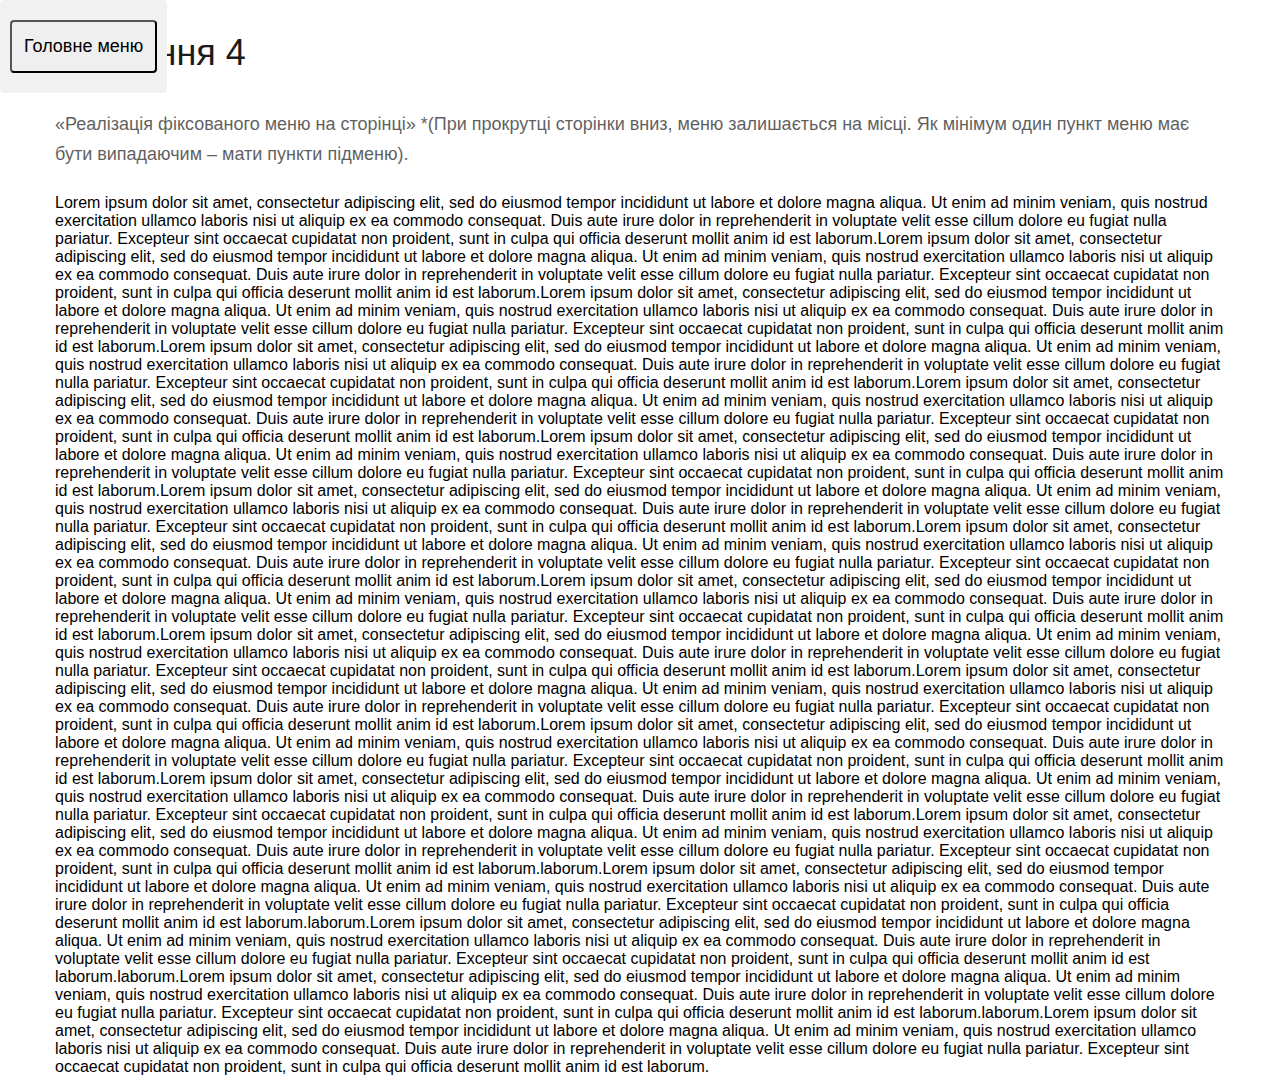
<file: Matviychuk/lr4.html>
<!DOCTYPE html>
<html lang="en">
<head>
	<meta charset="UTF-8">
	<title>Лаб №4</title>
	<link rel="stylesheet" href="style.css" type="text/css"/>
</head>
<body>
	<div class="container">
	<div class="dropdown">
  <button class="mainmenubtn">Головне меню</button>
  <div class="dropdown-child">
    <a href="index.html">Головна</a>
    <a href="lr2.html">Лаб 2</a>
    <a href="lr3.html">Лаб 3</a>
    <a href="lr4.html">Лаб 4</a>
    <a href="lr5.html">Лаб 5</a>
    <a href="lr6.html">Лаб 6</a>
    <a href="lr7.html">Лаб 7</a>
  </div>
</div>
</div>
<div class="task wrap">
		<div class="task_text">
			<p class="task_title">Завдання 4</p>
			<p>«Реалізація фіксованого меню на сторінці» *(При прокрутці сторінки вниз, меню залишається на місці. Як мінімум один пункт меню має бути випадаючим – мати пункти підменю).</p>
			Lorem ipsum dolor sit amet, consectetur adipiscing elit, sed do eiusmod tempor incididunt ut labore et dolore magna aliqua. Ut enim ad minim veniam, quis nostrud exercitation ullamco laboris nisi ut aliquip ex ea commodo consequat. Duis aute irure dolor in reprehenderit in voluptate velit esse cillum dolore eu fugiat nulla pariatur. Excepteur sint occaecat cupidatat non proident, sunt in culpa qui officia deserunt mollit anim id est laborum.Lorem ipsum dolor sit amet, consectetur adipiscing elit, sed do eiusmod tempor incididunt ut labore et dolore magna aliqua. Ut enim ad minim veniam, quis nostrud exercitation ullamco laboris nisi ut aliquip ex ea commodo consequat. Duis aute irure dolor in reprehenderit in voluptate velit esse cillum dolore eu fugiat nulla pariatur. Excepteur sint occaecat cupidatat non proident, sunt in culpa qui officia deserunt mollit anim id est laborum.Lorem ipsum dolor sit amet, consectetur adipiscing elit, sed do eiusmod tempor incididunt ut labore et dolore magna aliqua. Ut enim ad minim veniam, quis nostrud exercitation ullamco laboris nisi ut aliquip ex ea commodo consequat. Duis aute irure dolor in reprehenderit in voluptate velit esse cillum dolore eu fugiat nulla pariatur. Excepteur sint occaecat cupidatat non proident, sunt in culpa qui officia deserunt mollit anim id est laborum.Lorem ipsum dolor sit amet, consectetur adipiscing elit, sed do eiusmod tempor incididunt ut labore et dolore magna aliqua. Ut enim ad minim veniam, quis nostrud exercitation ullamco laboris nisi ut aliquip ex ea commodo consequat. Duis aute irure dolor in reprehenderit in voluptate velit esse cillum dolore eu fugiat nulla pariatur. Excepteur sint occaecat cupidatat non proident, sunt in culpa qui officia deserunt mollit anim id est laborum.Lorem ipsum dolor sit amet, consectetur adipiscing elit, sed do eiusmod tempor incididunt ut labore et dolore magna aliqua. Ut enim ad minim veniam, quis nostrud exercitation ullamco laboris nisi ut aliquip ex ea commodo consequat. Duis aute irure dolor in reprehenderit in voluptate velit esse cillum dolore eu fugiat nulla pariatur. Excepteur sint occaecat cupidatat non proident, sunt in culpa qui officia deserunt mollit anim id est laborum.Lorem ipsum dolor sit amet, consectetur adipiscing elit, sed do eiusmod tempor incididunt ut labore et dolore magna aliqua. Ut enim ad minim veniam, quis nostrud exercitation ullamco laboris nisi ut aliquip ex ea commodo consequat. Duis aute irure dolor in reprehenderit in voluptate velit esse cillum dolore eu fugiat nulla pariatur. Excepteur sint occaecat cupidatat non proident, sunt in culpa qui officia deserunt mollit anim id est laborum.Lorem ipsum dolor sit amet, consectetur adipiscing elit, sed do eiusmod tempor incididunt ut labore et dolore magna aliqua. Ut enim ad minim veniam, quis nostrud exercitation ullamco laboris nisi ut aliquip ex ea commodo consequat. Duis aute irure dolor in reprehenderit in voluptate velit esse cillum dolore eu fugiat nulla pariatur. Excepteur sint occaecat cupidatat non proident, sunt in culpa qui officia deserunt mollit anim id est laborum.Lorem ipsum dolor sit amet, consectetur adipiscing elit, sed do eiusmod tempor incididunt ut labore et dolore magna aliqua. Ut enim ad minim veniam, quis nostrud exercitation ullamco laboris nisi ut aliquip ex ea commodo consequat. Duis aute irure dolor in reprehenderit in voluptate velit esse cillum dolore eu fugiat nulla pariatur. Excepteur sint occaecat cupidatat non proident, sunt in culpa qui officia deserunt mollit anim id est laborum.Lorem ipsum dolor sit amet, consectetur adipiscing elit, sed do eiusmod tempor incididunt ut labore et dolore magna aliqua. Ut enim ad minim veniam, quis nostrud exercitation ullamco laboris nisi ut aliquip ex ea commodo consequat. Duis aute irure dolor in reprehenderit in voluptate velit esse cillum dolore eu fugiat nulla pariatur. Excepteur sint occaecat cupidatat non proident, sunt in culpa qui officia deserunt mollit anim id est laborum.Lorem ipsum dolor sit amet, consectetur adipiscing elit, sed do eiusmod tempor incididunt ut labore et dolore magna aliqua. Ut enim ad minim veniam, quis nostrud exercitation ullamco laboris nisi ut aliquip ex ea commodo consequat. Duis aute irure dolor in reprehenderit in voluptate velit esse cillum dolore eu fugiat nulla pariatur. Excepteur sint occaecat cupidatat non proident, sunt in culpa qui officia deserunt mollit anim id est laborum.Lorem ipsum dolor sit amet, consectetur adipiscing elit, sed do eiusmod tempor incididunt ut labore et dolore magna aliqua. Ut enim ad minim veniam, quis nostrud exercitation ullamco laboris nisi ut aliquip ex ea commodo consequat. Duis aute irure dolor in reprehenderit in voluptate velit esse cillum dolore eu fugiat nulla pariatur. Excepteur sint occaecat cupidatat non proident, sunt in culpa qui officia deserunt mollit anim id est laborum.Lorem ipsum dolor sit amet, consectetur adipiscing elit, sed do eiusmod tempor incididunt ut labore et dolore magna aliqua. Ut enim ad minim veniam, quis nostrud exercitation ullamco laboris nisi ut aliquip ex ea commodo consequat. Duis aute irure dolor in reprehenderit in voluptate velit esse cillum dolore eu fugiat nulla pariatur. Excepteur sint occaecat cupidatat non proident, sunt in culpa qui officia deserunt mollit anim id est laborum.Lorem ipsum dolor sit amet, consectetur adipiscing elit, sed do eiusmod tempor incididunt ut labore et dolore magna aliqua. Ut enim ad minim veniam, quis nostrud exercitation ullamco laboris nisi ut aliquip ex ea commodo consequat. Duis aute irure dolor in reprehenderit in voluptate velit esse cillum dolore eu fugiat nulla pariatur. Excepteur sint occaecat cupidatat non proident, sunt in culpa qui officia deserunt mollit anim id est laborum.Lorem ipsum dolor sit amet, consectetur adipiscing elit, sed do eiusmod tempor incididunt ut labore et dolore magna aliqua. Ut enim ad minim veniam, quis nostrud exercitation ullamco laboris nisi ut aliquip ex ea commodo consequat. Duis aute irure dolor in reprehenderit in voluptate velit esse cillum dolore eu fugiat nulla pariatur. Excepteur sint occaecat cupidatat non proident, sunt in culpa qui officia deserunt mollit anim id est laborum.laborum.Lorem ipsum dolor sit amet, consectetur adipiscing elit, sed do eiusmod tempor incididunt ut labore et dolore magna aliqua. Ut enim ad minim veniam, quis nostrud exercitation ullamco laboris nisi ut aliquip ex ea commodo consequat. Duis aute irure dolor in reprehenderit in voluptate velit esse cillum dolore eu fugiat nulla pariatur. Excepteur sint occaecat cupidatat non proident, sunt in culpa qui officia deserunt mollit anim id est laborum.laborum.Lorem ipsum dolor sit amet, consectetur adipiscing elit, sed do eiusmod tempor incididunt ut labore et dolore magna aliqua. Ut enim ad minim veniam, quis nostrud exercitation ullamco laboris nisi ut aliquip ex ea commodo consequat. Duis aute irure dolor in reprehenderit in voluptate velit esse cillum dolore eu fugiat nulla pariatur. Excepteur sint occaecat cupidatat non proident, sunt in culpa qui officia deserunt mollit anim id est laborum.laborum.Lorem ipsum dolor sit amet, consectetur adipiscing elit, sed do eiusmod tempor incididunt ut labore et dolore magna aliqua. Ut enim ad minim veniam, quis nostrud exercitation ullamco laboris nisi ut aliquip ex ea commodo consequat. Duis aute irure dolor in reprehenderit in voluptate velit esse cillum dolore eu fugiat nulla pariatur. Excepteur sint occaecat cupidatat non proident, sunt in culpa qui officia deserunt mollit anim id est laborum.laborum.Lorem ipsum dolor sit amet, consectetur adipiscing elit, sed do eiusmod tempor incididunt ut labore et dolore magna aliqua. Ut enim ad minim veniam, quis nostrud exercitation ullamco laboris nisi ut aliquip ex ea commodo consequat. Duis aute irure dolor in reprehenderit in voluptate velit esse cillum dolore eu fugiat nulla pariatur. Excepteur sint occaecat cupidatat non proident, sunt in culpa qui officia deserunt mollit anim id est laborum.
		</div>
	</div>
<form action="/login" method="post">

</form>
</div>
</body>	
</html>
</file>
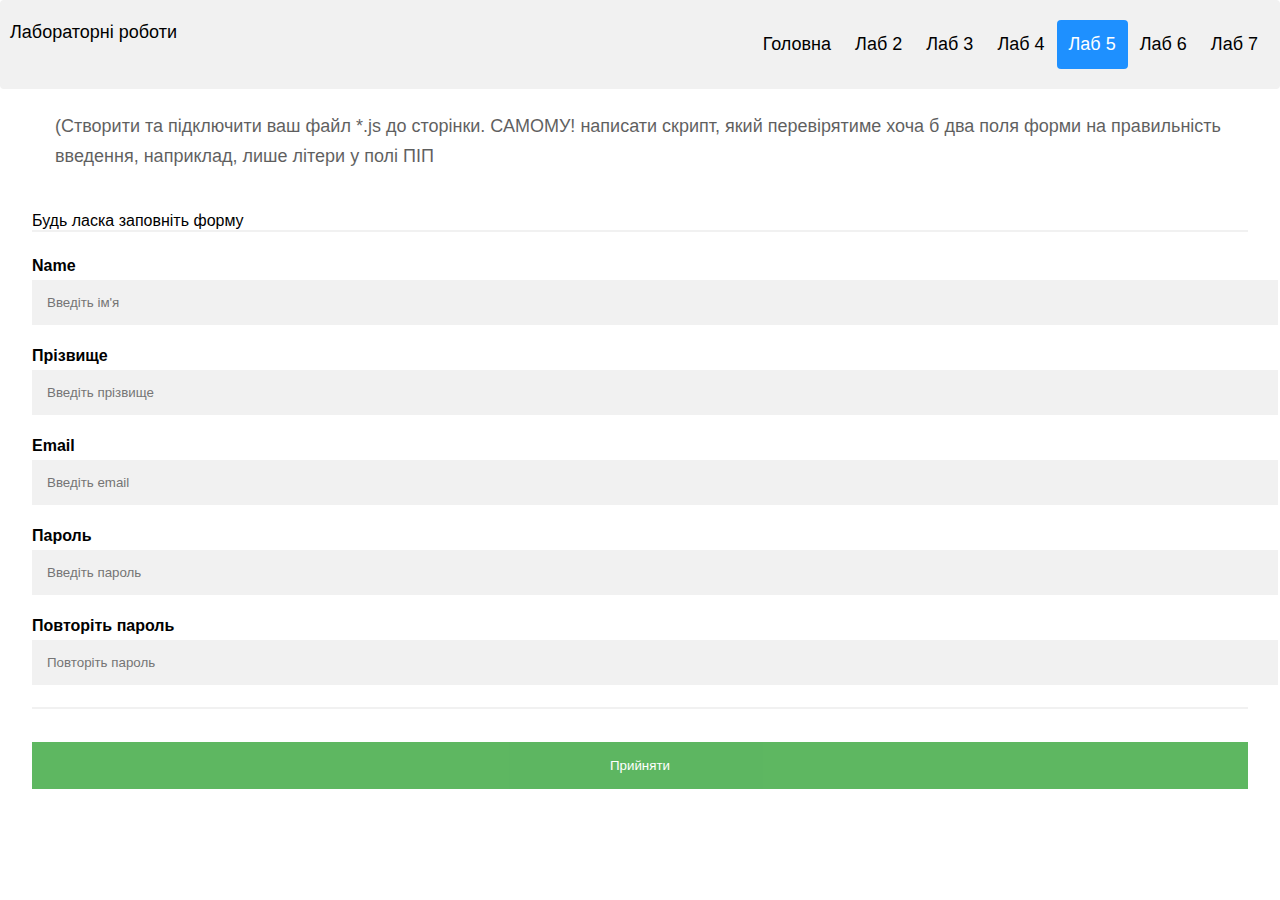
<file: Matviychuk/lr5.html>
<!DOCTYPE html>
<html lang="en">
<head>
	<meta charset="UTF-8">
	<title>Лаб №5</title>
	<link rel="stylesheet" href="style.css" type="text/css"/>/
</head>
<body>
	<script src="lr5.js"></script>
	<div class="container">
	<div class="header">
  <div class="menu">Лабораторні роботи</a>
  <div class="header-right">
    <a href="index.html">Головна</a>
    <a href="lr2.html">Лаб 2</a>
    <a href="lr3.html">Лаб 3</a>
    <a href="lr4.html">Лаб 4</a>
    <a class = "active" href="lr5.html">Лаб 5</a>
    <a href="lr6.html">Лаб 6</a>
    <a href="lr7.html">Лаб 7</a>
  </div>
</div>
</div>
<div class="task wrap">
		<div class="task_text">
			<p class="task_title">Завдання 5</p>
			<p>(Створити та підключити ваш файл *.js до сторінки. САМОМУ! написати скрипт, який перевірятиме хоча б два поля форми на правильність введення, наприклад, лише літери у полі ПІП</p>
		</div>
	</div>
	<div class="container">
	<form name="Regform" onsubmit="return checkForm()" method="post">
    <p>Будь ласка заповніть форму</p>
    <hr>
    <label for="name"><b>Name</b></label>
    <input type="text" placeholder="Введіть ім'я" name="name" id="name" required>

    <label for="surn"><b>Прізвище</b></label>
    <input type="text" placeholder="Введіть прізвище" name="surn" required>

    <label for="email"><b>Email</b></label>
    <input type="email" placeholder="Введіть email" name="emailaddress" required>

    <label for="psw"><b>Пароль</b></label>
    <input type="password" placeholder="Введіть пароль" name="psw" required>

    <label for="psw-repeat"><b>Повторіть пароль</b></label>
    <input type="password" placeholder="Повторіть пароль" name="psw-repeat" required>
    <hr>
    <button type="submit" id="accept" class="registerbtn" >Прийняти</button>
  </div>
</form>
</div>
<script src="lr5.js"> </script>
</body>	
</html>
</file>
<file: Matviychuk/style.css>
@font-face {
  font-family: 'Liu Jian Mao Cao';
src:url('https://fonts.googleapis.com/css?family=Liu+Jian+Mao+Cao&display=swap');
}

.container {
  padding: 16px;
}


input[type=text],input[type=email], input[type=password] {
  width: 100%;
  padding: 15px;
  margin: 5px 0 22px 0;
  display: inline-block;
  border: none;
  background: #f1f1f1;
}

body {
  margin: 0px;
font-family: 'Liu Jian Mao Cao', cursive;
}

input[type=text]:focus, input[type=password]:focus,input[type=email]:focus {
  background-color: #ddd;
  outline: none;
}

hr {
  border: 1px solid #f1f1f1;
  margin-bottom: 25px;
}

.registerbtn {
  background-color: #4CAF50;
  color: white;
  padding: 16px 20px;
  margin: 8px 0;
  border: none;
  cursor: pointer;
  width: 100%;
  opacity: 0.9;
}

.registerbtn:hover {
  opacity:1;
}


a {
  color: dodgerblue;
}


.signin {
  background-color: #f1f1f1;
  text-align: center;
}

/*таблиця*/

table {
border-spacing: 0 10px;
font-family: 'Open Sans', sans-serif;
font-weight: bold;
margin-left: 15px;
}
th {
padding: 10px 20px;
background: #56433D;
color: #F9C941;
border-right: 2px solid; 
font-size: 0.9em;
}
th:first-child {
text-align: left;
}
th:last-child {
border-right: none;
}
td {
vertical-align: middle;
padding: 10px;
font-size: 14px;
text-align: center;
border-top: 2px solid #56433D;
border-bottom: 2px solid #56433D;
border-right: 2px solid #56433D;
}
td:first-child {
border-left: 2px solid #56433D;
border-right: none;
}
td:nth-child(2){
text-align: left;
}

/* Вспливаюче меню*/

.mainmenubtn {
  color: black;
  padding: 12px;
  text-decoration: none;
  font-size: 18px;
  line-height: 25px;
  border-radius: 4px
}

.mainmenubtn:hover {
    background-color: red;
    }
    
.dropdown {
    overflow: hidden;
  background-color: #f1f1f1;
  padding: 20px 10px;
  margin-bottom: 120px;
  font-size: 18px;
  line-height: 25px;
  border-radius: 4px;
  position: fixed;
  top: 0;
  left: 0;
  z-index: 1030
}
.dropdown-child {
    display: none;
    background-color: blue;
    min-width: 200px;
}
.dropdown-child a {
    color: white;
    padding: 20px;
    text-decoration: none;
    display: block;
}
.dropdown:hover .dropdown-child {
    display: block;
}

.task {
	margin: 120px auto;
	display:flex;
	align-items: center;
}

.task_text {
	flex-basis: calc(100%-43%-95px);
}

.task_text p {
	font-size: 18px;
	line-height: 30px;
	margin: 25px 0;
	color: #1b1b1b;
	opacity: .7;

}

.task_text .task_title {
	font-size: 36px;
	line-height: 42px;
	opacity: 1;	
	margin-top: 0;
	margin-bottom: 35px;
}


@media (max-width: 980px) {
	.task {
		margin: 100px auto;
	}
	.task_text .task_title {
	font-size: 36px;
	line-height: 42px;
	opacity: 1;	
	margin-top: 250px;
	margin-bottom: 35px;
}
	.image1 {
		width:100% ;
		height: auto;
	}
	.task_text {
		flex-basis: calc(100%-43%-30px);
	}
}

@media (max-width: 768px) {
	.task {
		flex-direction: column;
	}
	.image1 {
		width:100% ;
		height: auto;
	}
	.task_text {
		flex-basis: auto;
	}
}

@media (max-width: 320px) {
	.task {
		flex-direction: column;
	}
.image1 {
		width:100% ;
		height: auto;
	}
	.task_text {
		flex-basis: auto;
	}
}



.header {
  overflow: hidden;
  background-color: #f1f1f1;
  padding: 20px 10px;
  margin-bottom: 120px;
  font-size: 18px;
  line-height: 25px;
  border-radius: 4px;
  position: fixed;
  top: 0;
  right: 0;
  left: 0;
  z-index: 1030
}


.header a {
  float: left;
  color: black;
  text-align: center;
  padding: 12px;
  text-decoration: none;
  font-size: 18px;
  line-height: 25px;
  border-radius: 4px;
}


.header a:hover {
  background-color: #ddd;
  color: black;
}


.header a.active {
  background-color: dodgerblue;
  color: white;
}


.header-right {
  float: right;
}


@media screen and (max-width: 500px) {
  .header a  {
    float: none;
    display: block;
    text-align: left;
  }
  .header-right {
    float: none;
  }
}

* {
	margin: 0;
	padding: 0;
}

.container {
	max-width: 100%;
	min-width: 320px;
}

.wrap {
	max-width: 1170px;
	padding: 0 15px;
	margin: 0 auto;
}

body {
	font-family: 'Roboto', sans-serif;
	font-size: 16px;
}

.button1 {
  background: #000;
  padding: 0.5rem 1.5rem;
  color: #fff;
  border-radius: 0.25rem;
}

.button1 [type="checkbox"] {
  position: absolute;
  left: -9999px;
}

.button1 [type="checkbox"] + span::before {
  content: 'off';
}

.button1 [type="checkbox"]:checked + span::before {
  content: 'on';
}
</file>
